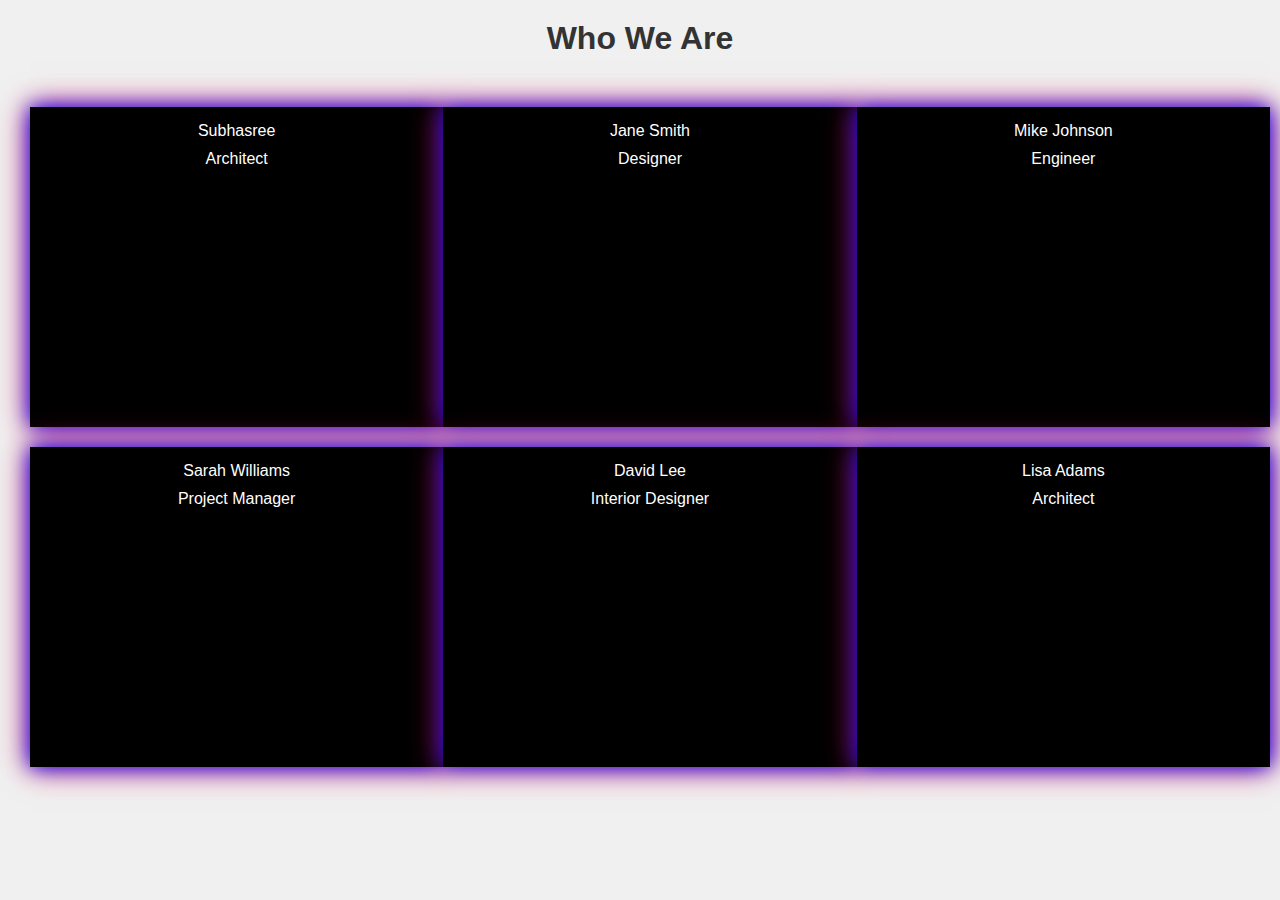
<file: whowe.html>
<!DOCTYPE html>
<html>
<head>
    <link rel="stylesheet" type="text/css" href="whom.css">
</head>
<body>
<div class="header">
    <h1>Who We Are</h1>
</div>
<div class="team">
    <div class="member">
        <div class="rectangle">
            <p class="name">Subhasree</p>
            <p class="role">Architect</p>
        </div>
    </div>
    <div class="member">
        <div class="rectangle">
            <p class="name">Jane Smith</p>
            <p class="role">Designer</p>
        </div>
    </div>
    <div class="member">
        <div class="rectangle">
            <p class="name">Mike Johnson</p>
            <p class="role">Engineer</p>
        </div>
    </div>
    <div class="member">
        <div class="rectangle">
            <p class="name">Sarah Williams</p>
            <p class="role">Project Manager</p>
        </div>
    </div>
    <div class="member">
        <div class="rectangle">
            <p class="name">David Lee</p>
            <p class="role">Interior Designer</p>
        </div>
    </div>
    <div class="member">
        <div class="rectangle">
            <p class="name">Lisa Adams</p>
            <p class="role">Architect</p>
        </div>
    </div>
</div>
</body>
</html>
</file>
<file: whom.css>
body {
    margin: 0;
    padding: 0;
    font-family: Arial, sans-serif;
    background: #f0f0f0; /* Set your background color or image here */
}

.header {
    text-align: center;
    padding: 20px;
    color: #333;
}

.header h1 {
    margin: 0;
}

.team {
    display: flex;
    flex-wrap: wrap;
    justify-content: space-between;
    padding: 20px;
}

.member {
    width: calc(33.33% - 20px); /* Adjust the width as needed */
    margin: 10px;
}

.rectangle {
    width: 100%;
    height: 300px; /* Adjust the height as needed */
    background: #000; /* Black inner background */
    color: #fff;
    text-align: center;
    padding: 10px;
    transition: transform 0.3s ease-in-out, box-shadow 0.3s ease-in-out;
    box-shadow: 0 0 20px #00f, 0 0 30px rgb(224, 28, 84); /* Blue neon effect */
}

.rectangle:hover {
    transform: translateY(-20px);
}

.name, .role {
    margin: 0;
    padding: 5px;
    align-items:center;
}
</file>
